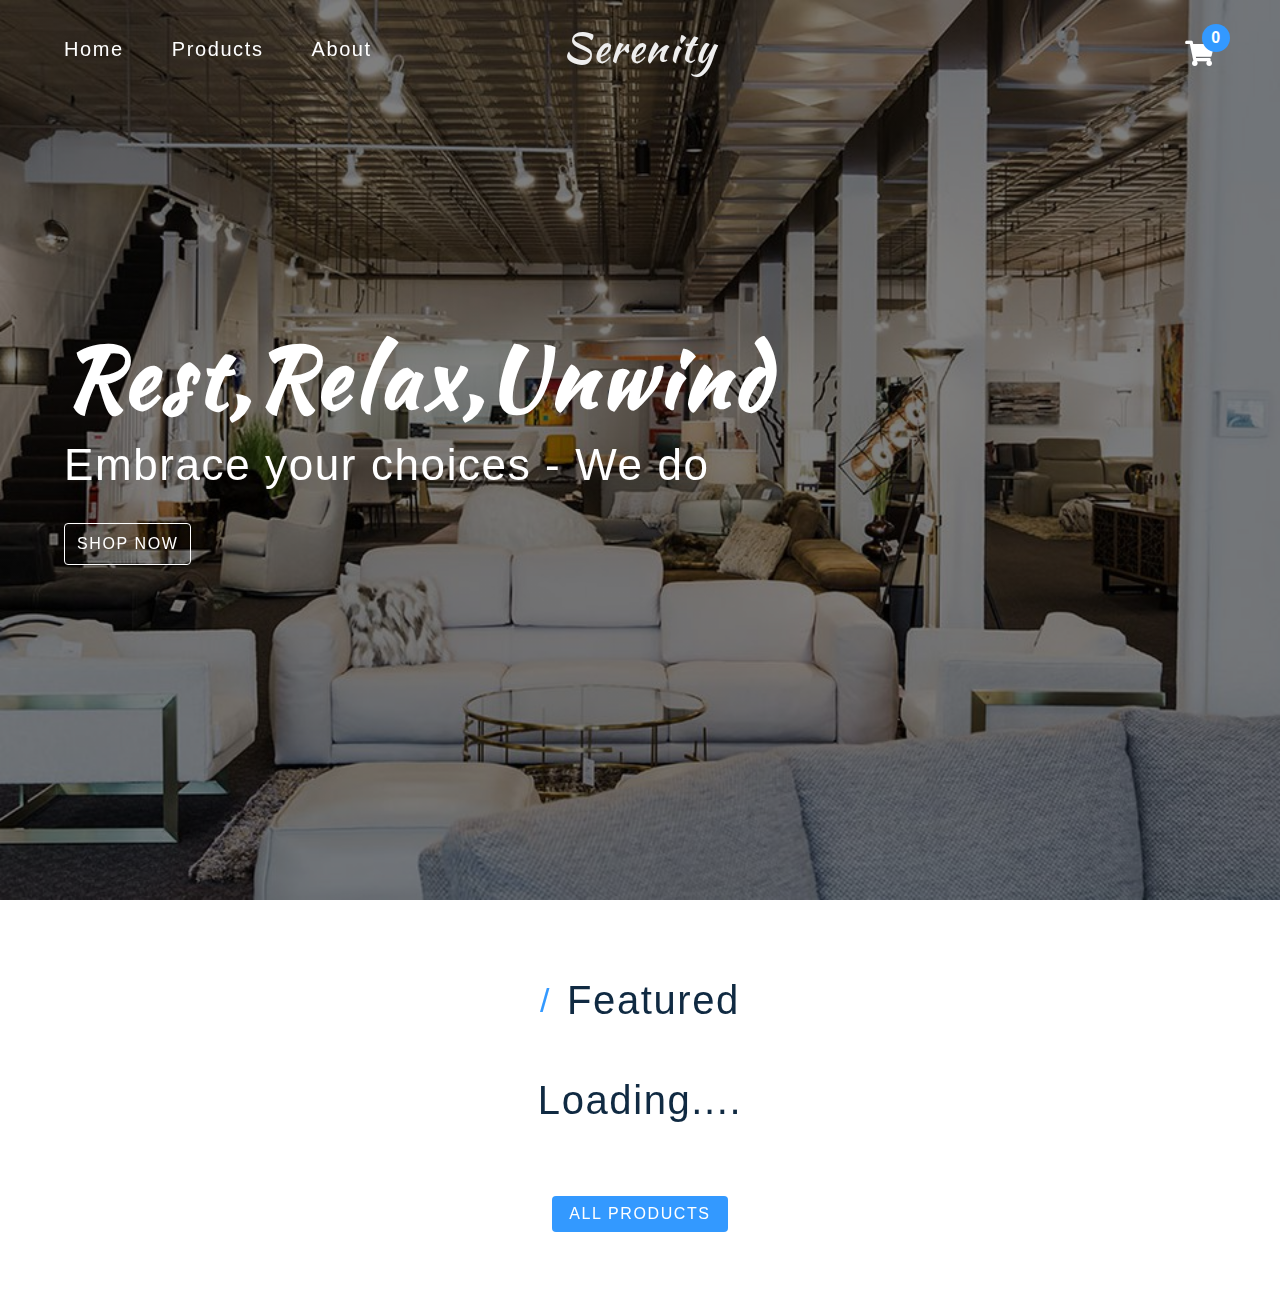
<file: index.html>
<!DOCTYPE html>
<html lang="en">
  <head>
    <meta charset="UTF-8" />
    <link rel="shortcut icon" href="images/favicon.ico" type="image/x-icon" />
    <meta name="viewport" content="width=device-width, initial-scale=1.0" />
    <!-- font-awesome -->
    <link
      rel="stylesheet"
      href="https://cdnjs.cloudflare.com/ajax/libs/font-awesome/5.14.0/css/all.min.css"
    />
    <!-- styles css -->
    <link rel="stylesheet" href="styles.css" />
    <title>Serenity</title>
  </head>
  <body>
    <!-- navbar -->
    <nav class="navbar">
      <div class="nav-center">
        <!-- links -->
        <div>
          <button class="toggle-nav">
            <i class="fas fa-bars"></i>
          </button>
          <ul class="nav-links">
            <li>
              <a href="index.html" class="nav-link">home</a>
            </li>
            <li>
              <a href="products.html" class="nav-link">products</a>
            </li>
            <li>
              <a href="about.html" class="nav-link">about</a>
            </li>
          </ul>
        </div>
        <!-- logo -->
        <h2 class="nav-logo">Serenity</h2>
        <!-- cart icon -->
        <div class="toggle-container">
          <button class="toggle-cart">
            <i class="fas fa-shopping-cart"></i>
          </button>
          <span class="cart-item-count">1</span>
        </div>
      </div>
    </nav>
    <!-- hero -->
    <section class="hero">
      <div class="hero-container">
        <h1 class="text-slanted">rest,relax,unwind</h1>
        <h3>Embrace your choices - We do</h3>
        <a href="products.html" class="hero-btn">shop now</a>
      </div>
    </section>
    <!-- sidebar -->
    <div class="sidebar-overlay">
      <aside class="sidebar">
        <!-- close -->
        <button class="sidebar-close">
          <i class="fas fa-times"></i>
        </button>
        <!-- links -->
        <ul class="sidebar-links">
          <li>
            <a href="index.html" class="sidebar-link">
              <i class="fas fa-home fa-fw"></i>
              home
            </a>
          </li>
          <li>
            <a href="products.html" class="sidebar-link">
              <i class="fas fa-couch fa-fw"></i>
              products
            </a>
          </li>
          <li>
            <a href="about.html" class="sidebar-link">
              <i class="fas fa-book fa-fw"></i>
              about
            </a>
          </li>
        </ul>
      </aside>
    </div>
    <!-- cart -->
    <div class="cart-overlay">
      <aside class="cart">
        <button class="cart-close">
          <i class="fas fa-times"></i>
        </button>
        <header>
          <h3 class="text-slanted">your bag</h3>
        </header>
        <!-- cart items -->
        <div class="cart-items">
          <!-- single item -->
          <!-- <article class="cart-item" data-id="">
            <img
              src="./images/main-bcg.jpeg"
              class="cart-item-img"
              alt="name"
            />

            <div>
              <h4 class="cart-item-name">high-back bench</h4>
              <p class="cart-item-price">$13.99</p>
              <button class="cart-item-remove-btn">remove</button>
            </div>
            <div>
              <button class="cart-item-increase-btn">
                <i class="fas fa-chevron-up"></i>
              </button>
              <p class="cart-item-amount">1</p>
              <button class="cart-item-increase-btn">
                <i class="fas fa-chevron-down"></i>
              </button>
            </div>
          </article> -->
          <!-- single item end -->
        </div>
        <!-- footer -->
        <footer>
          <h3 class="cart-total text-slanted">total : $12.99</h3>
          <button class="cart-checkout btn">checkout</button>
        </footer>
      </aside>
    </div>
    <!-- featured products -->
    <section class="section featured">
      <div class="title">
        <h2><span>/</span> featured</h2>
      </div>
      <div class="featured-center section-center">
        <h2 class="section-loading">loading....</h2>
        <!-- single product -->
        <!-- <article class="product">
          <div class="product-container">
            <img src="images/main-bcg.jpeg" class="product-img img" alt="" />
            <div class="product-icons">
              <a href="product.html?id=1" class="product-icon">
                <i class="fas fa-search"></i>
              </a>
              <button class="product-cart-btn product-icon" data-id="1">
                <i class="fas fa-shopping-cart"></i>
              </button>
            </div>
          </div>
          <footer>
            <p class="product-name">name</p>
            <h4 class="product-price">$9.99</h4>
          </footer>
        </article> -->
        <!-- single product end -->
      </div>
      <a href="products.html" class="btn"> all products </a>
    </section>
    <script type="module" src="index.js"></script>
  </body>
</html>
</file>
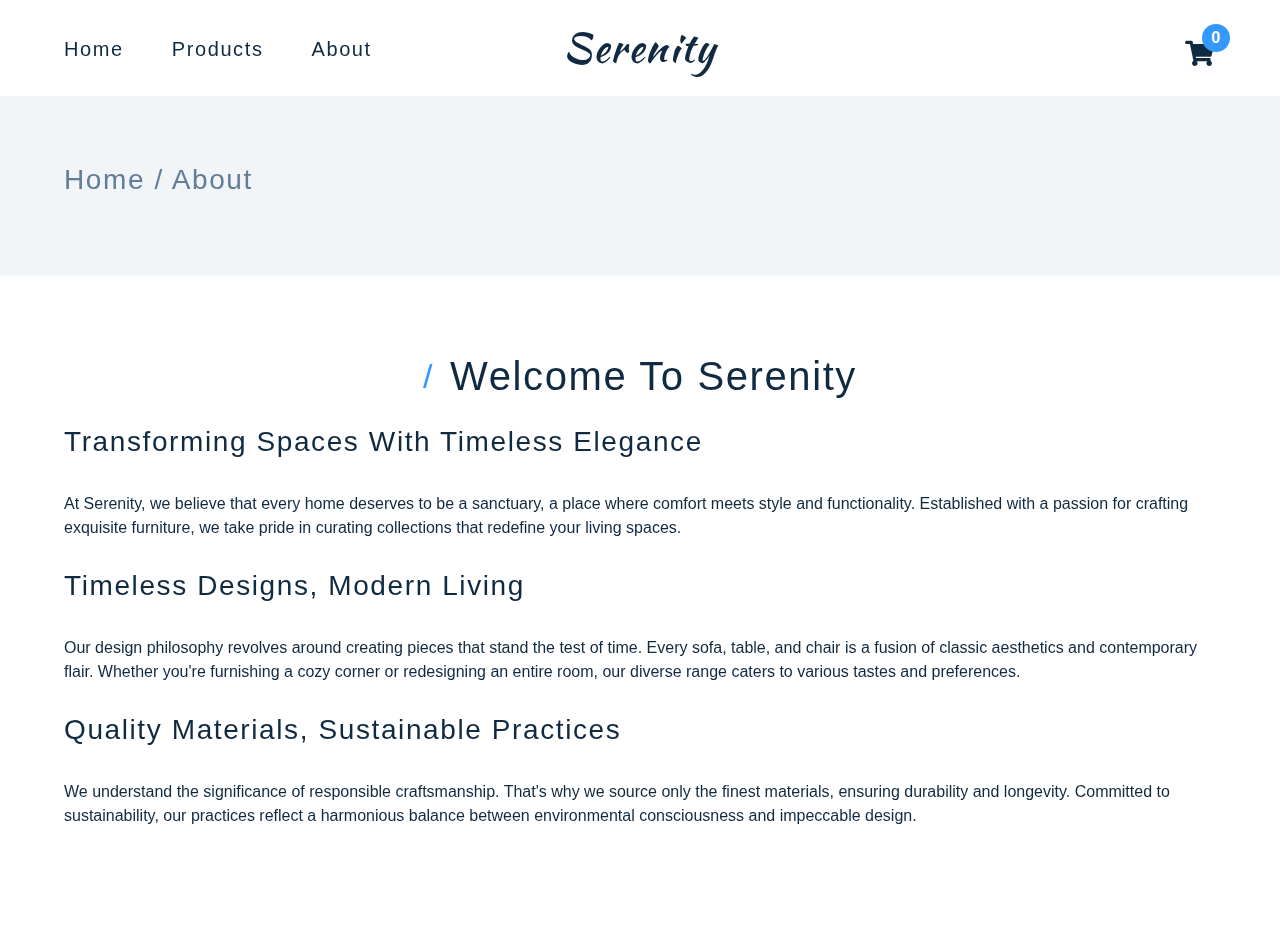
<file: about.html>
<!DOCTYPE html>
<html lang="en">
  <head>
    
    <meta charset="UTF-8" />
    
    <link rel="shortcut icon" href="images/favicon.ico" type="image/x-icon">
    <meta name="viewport" content="width=device-width, initial-scale=1.0" />
    <title>About us</title>
    <!-- font-awesome -->
    <link
      rel="stylesheet"
      href="https://cdnjs.cloudflare.com/ajax/libs/font-awesome/5.14.0/css/all.min.css"
    />

    <!-- styles css -->
    <link rel="stylesheet" href="styles.css" />
  </head>

  <body>
    <nav class="navbar page">
      <div class="nav-center">
        <!-- links -->
        <div>
          <button class="toggle-nav">
            <i class="fas fa-bars"></i>
          </button>
          <ul class="nav-links">
            <li>
              <a href="index.html" class="nav-link">home</a>
            </li>
            <li>
              <a href="products.html" class="nav-link">products</a>
            </li>
            <li>
              <a href="about.html" class="nav-link">about</a>
            </li>
          </ul>
        </div>
        <!-- logo -->
        <h2 class="nav-logo" style="color: #102a42">Serenity</h2>
        <!-- cart icon -->
        <div class="toggle-container">
          <button class="toggle-cart">
            <i class="fas fa-shopping-cart"></i>
          </button>
          <span class="cart-item-count">1</span>
        </div>
      </div>
    </nav>
    <!-- hero -->
    <section class="page-hero">
      <div class="section-center">
        <h3 class="page-hero-title">Home / About</h3>
      </div>
    </section>
    <!-- sidebar -->
    <div class="sidebar-overlay">
      <aside class="sidebar">
        <!-- close -->
        <button class="sidebar-close">
          <i class="fas fa-times"></i>
        </button>
        <!-- links -->
        <ul class="sidebar-links">
          <li>
            <a href="index.html" class="sidebar-link">
              <i class="fas fa-home fa-fw"></i>
              home
            </a>
          </li>
          <li>
            <a href="products.html" class="sidebar-link">
              <i class="fas fa-couch fa-fw"></i>
              products
            </a>
          </li>
          <li>
            <a href="about.html" class="sidebar-link">
              <i class="fas fa-book fa-fw"></i>
              about
            </a>
          </li>
        </ul>
      </aside>
    </div>
    <!-- cart -->
    <div class="cart-overlay">
      <aside class="cart">
        <button class="cart-close">
          <i class="fas fa-times"></i>
        </button>
        <header>
          <h3 class="text-slanted">your bag</h3>
        </header>
        <!-- cart items -->
        <div class="cart-items">

        </div>
        <!-- footer -->
        <footer>
          <h3 class="cart-total text-slanted">total : $12.99</h3>
          <button class="cart-checkout btn">checkout</button>
        </footer>
      </aside>
    </div>
    <!-- about -->
    <section class="section section-center about-page">
      <div class="title">
        <h2><span>/</span> Welcome to Serenity</h2>
      </div>
      <p class="about-text">
       <h3>Transforming Spaces with Timeless Elegance</h3> <br />
        At Serenity, we believe that every home deserves to be a sanctuary, a
        place where comfort meets style and functionality. Established with a
        passion for crafting exquisite furniture, we take pride in curating
        collections that redefine your living spaces.
      </p>
      <p class="about-text">
       <h3>Timeless Designs, Modern Living</h3> <br />
       Our design philosophy revolves around creating pieces that stand the test of time. Every sofa, table, and chair is a fusion of classic aesthetics and contemporary flair. Whether you're furnishing a cozy corner or redesigning an entire room, our diverse range caters to various tastes and preferences.
      </p>
      <p class="about-text">
       <h3>Quality Materials, Sustainable Practices</h3> <br />
       We understand the significance of responsible craftsmanship. That's why we source only the finest materials, ensuring durability and longevity. Committed to sustainability, our practices reflect a harmonious balance between environmental consciousness and impeccable design.
      </p>
    </section>
    <script type="module" src="./src/pages/about.js"></script>
  </body>
</html>
</file>
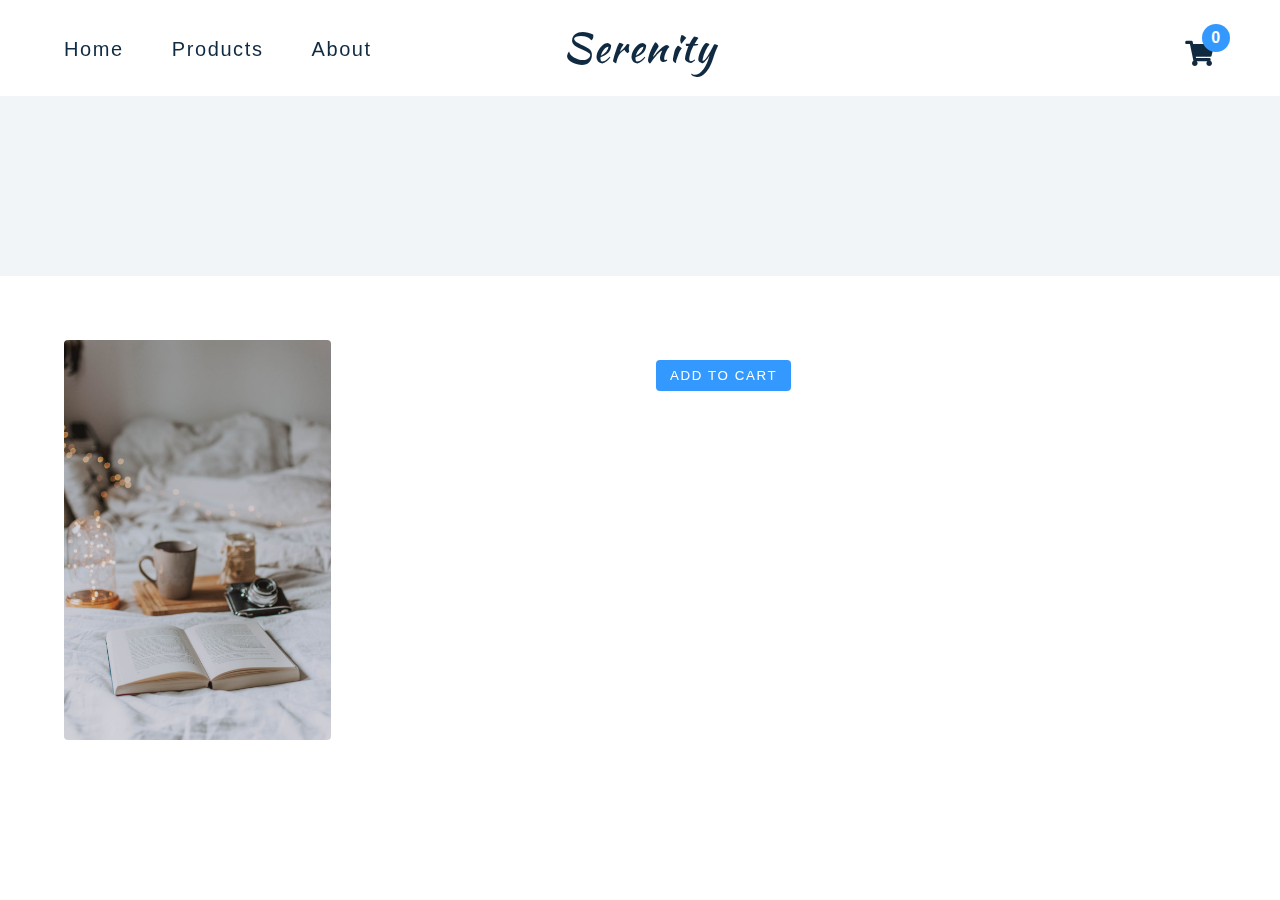
<file: product.html>
<!DOCTYPE html>
<html lang="en">
  <head>
    <meta charset="UTF-8" />
    <link rel="shortcut icon" href="images/favicon.ico" type="image/x-icon">
    <meta name="viewport" content="width=device-width, initial-scale=1.0" />
    <title>single product</title>
    <!-- font-awesome -->
    <link
      rel="stylesheet"
      href="https://cdnjs.cloudflare.com/ajax/libs/font-awesome/5.14.0/css/all.min.css"
    />

    <!-- styles css -->
    <link rel="stylesheet" href="styles.css" />
  </head>
  <body>
    <nav class="navbar page">
      <div class="nav-center">
        <!-- links -->
        <div>
          <button class="toggle-nav">
            <i class="fas fa-bars"></i>
          </button>
          <ul class="nav-links">
            <li>
              <a href="index.html" class="nav-link">home</a>
            </li>
            <li>
              <a href="products.html" class="nav-link">products</a>
            </li>
            <li>
              <a href="about.html" class="nav-link">about</a>
            </li>
          </ul>
        </div>
        <!-- logo -->
        <h2 class="nav-logo" style="color: #102a42">Serenity</h2>
        <!-- cart icon -->
        <div class="toggle-container">
          <button class="toggle-cart">
            <i class="fas fa-shopping-cart"></i>
          </button>
          <span class="cart-item-count">1</span>
        </div>
      </div>
    </nav>
    <!-- hero -->
    <section class="page-hero">
      <div class="section-center">
        <h3 class="page-hero-title"></h3>
      </div>
    </section>
    <!-- sidebar -->
    <div class="sidebar-overlay">
      <aside class="sidebar">
        <!-- close -->
        <button class="sidebar-close">
          <i class="fas fa-times"></i>
        </button>
        <!-- links -->
        <ul class="sidebar-links">
          <li>
            <a href="index.html" class="sidebar-link">
              <i class="fas fa-home fa-fw"></i>
              home
            </a>
          </li>
          <li>
            <a href="products.html" class="sidebar-link">
              <i class="fas fa-couch fa-fw"></i>
              products
            </a>
          </li>
          <li>
            <a href="about.html" class="sidebar-link">
              <i class="fas fa-book fa-fw"></i>
              about
            </a>
          </li>
        </ul>
      </aside>
    </div>
    <!-- cart -->
    <div class="cart-overlay">
      <aside class="cart">
        <button class="cart-close">
          <i class="fas fa-times"></i>
        </button>
        <header>
          <h3 class="text-slanted">your bag</h3>
        </header>
        <!-- cart items -->
        <div class="cart-items">
          <!-- single item -->
<!--           <article class="cart-item" data-id="">
            <img
              src=""
              class="cart-item-img"
              alt="name"
            />
            
            <div>
              <h4 class="cart-item-name"></h4>
              <p class="cart-item-price"></p>
              <button class="cart-item-remove-btn"></button>
            </div> -->
            <!-- amount -->
<!--             <div>
              <button class="cart-item-increase-btn">
                <i class="fas fa-chevron-up"></i>
              </button>
              <p class="cart-item-amount">1</p>
              <button class="cart-item-increase-btn">
                <i class="fas fa-chevron-down"></i>
              </button>
            </div>
          </article> -->
          <!-- single item end -->
        </div>
        <!-- footer -->
        <footer>
          <h3 class="cart-total text-slanted">total : $12.99</h3>
          <button class="cart-checkout btn">checkout</button>
        </footer>
      </aside>
    </div>
    <!-- product info -->
    <section class="single-product">
      <div class="section-center single-product-center">
        <img src="./images/main-bcg.jpeg" class="single-product-img" alt="" />
        <article class="single-product-info">
          <div>
            <h2 class="single-product-title"></h2>
            <p class="single-product-company text-slanted"></p>
            <p class="single-product-price"></p>
            <div class="single-product-colors"></div>
            <p class="single-product-desc"></p>
            <button class="addToCartBtn btn" data-id="'id">add to cart</button>
          </div>
        </article>
      </div>
    </section>
    <div class="page-loading">
      <h2>loading...</h2>
    </div>
    <script type="module" src="./src/pages/product.js"></script>
  </body>
</html>
</file>
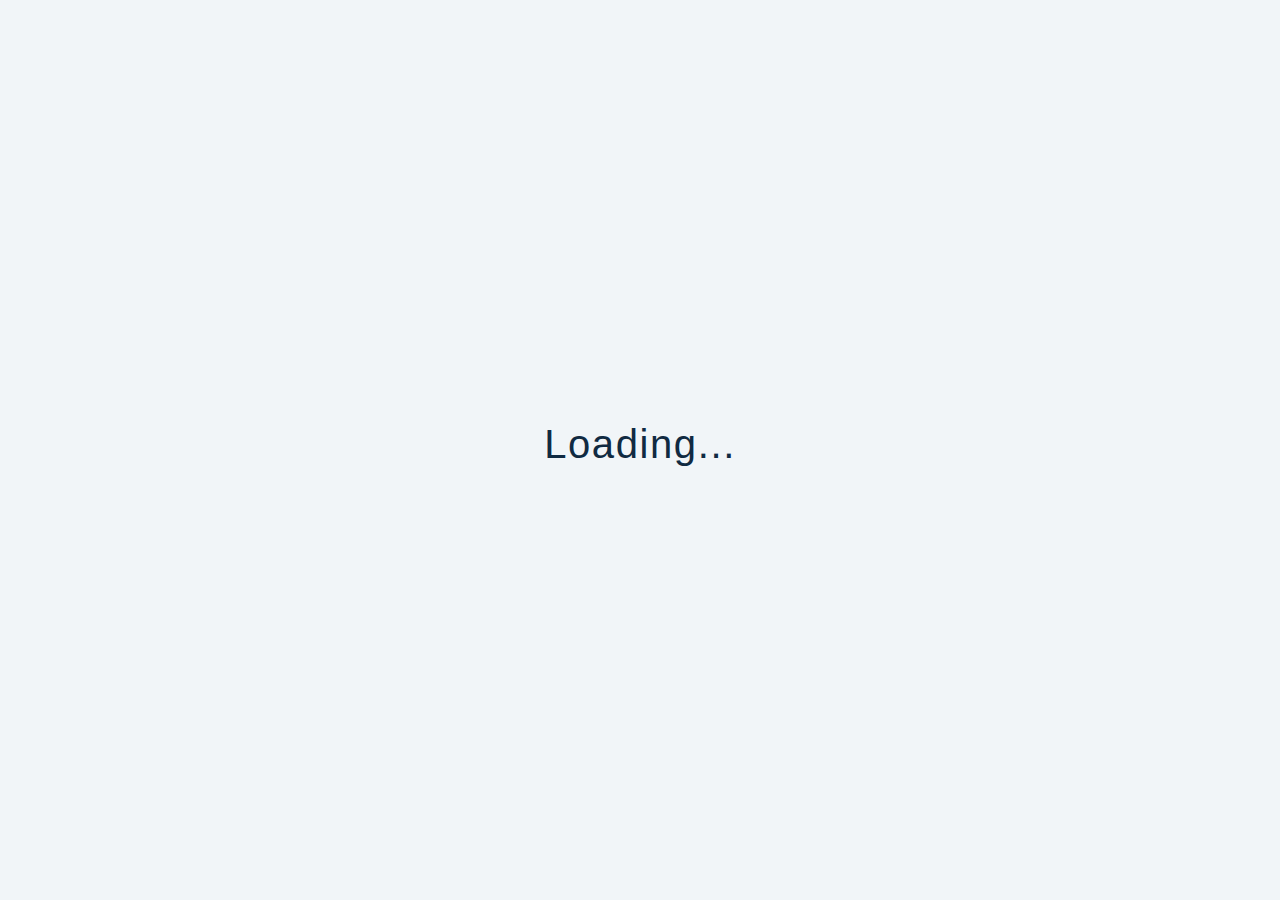
<file: products.html>
<!DOCTYPE html>
<html lang="en">
  <head>
    <meta charset="UTF-8" />
    <link rel="shortcut icon" href="images/favicon.ico" type="image/x-icon" />

    <meta name="viewport" content="width=device-width, initial-scale=1.0" />
    <title>Our Products</title>
    <!-- font-awesome -->
    <link
      rel="stylesheet"
      href="https://cdnjs.cloudflare.com/ajax/libs/font-awesome/5.14.0/css/all.min.css"
    />

    <!-- styles css -->
    <link rel="stylesheet" href="styles.css" />
  </head>

  <body>
    <nav class="navbar page">
      <div class="nav-center">
        <!-- links -->
        <div>
          <button class="toggle-nav">
            <i class="fas fa-bars"></i>
          </button>
          <ul class="nav-links">
            <li>
              <a href="index.html" class="nav-link">home</a>
            </li>
            <li>
              <a href="products.html" class="nav-link">products</a>
            </li>
            <li>
              <a href="about.html" class="nav-link">about</a>
            </li>
          </ul>
        </div>
        <!-- logo -->
        <h2 class="nav-logo" style="color: #102a42">Serenity</h2>
        <!-- cart icon -->
        <div class="toggle-container">
          <button class="toggle-cart">
            <i class="fas fa-shopping-cart"></i>
          </button>
          <span class="cart-item-count">1</span>
        </div>
      </div>
    </nav>
    <!-- hero -->
    <section class="page-hero">
      <div class="section-center">
        <h3 class="page-hero-title">Home / products</h3>
      </div>
    </section>
    <!-- sidebar -->
    <div class="sidebar-overlay">
      <aside class="sidebar">
        <!-- close -->
        <button class="sidebar-close">
          <i class="fas fa-times"></i>
        </button>
        <!-- links -->
        <ul class="sidebar-links">
          <li>
            <a href="index.html" class="sidebar-link">
              <i class="fas fa-home fa-fw"></i>
              home
            </a>
          </li>
          <li>
            <a href="products.html" class="sidebar-link">
              <i class="fas fa-couch fa-fw"></i>
              products
            </a>
          </li>
          <li>
            <a href="about.html" class="sidebar-link">
              <i class="fas fa-book fa-fw"></i>
              about
            </a>
          </li>
        </ul>
      </aside>
    </div>
    <!-- cart -->
    <div class="cart-overlay">
      <aside class="cart">
        <button class="cart-close">
          <i class="fas fa-times"></i>
        </button>
        <header>
          <h3 class="text-slanted">your bag</h3>
        </header>
        <!-- cart items -->
        <div class="cart-items"></div>
        <!-- footer -->
        <footer>
          <h3 class="cart-total text-slanted">total : $12.99</h3>
          <button class="cart-checkout btn">checkout</button>
        </footer>
      </aside>
    </div>
    <!-- products -->
    <section class="products">
      <!-- filters -->
      <div class="filters">
        <div class="filters-container">
          <!-- search -->
          <form class="input-form">
            <input type="text" placeholder="search..." class="search-input" />
          </form>
          <!-- category -->
          <h4>company</h4>
          <article class="companies">
            <!-- <button class="company-btn">all</button>
            <button class="company-btn">ikea</button> -->
          </article>
          <!-- price -->
          <h4>Price</h4>
          <form class="price-form">
            <input
              type="range"
              min="0"
              max="100"
              value="50"
              class="price-filter"
            />
          </form>
          <p class="price-value"></p>
        </div>
      </div>
      <!-- products -->
      <div class="products-container"></div>
    </section>
    <!-- loading -->
    <div class="page-loading">
      <h2>Loading...</h2>
    </div>
    <script type="module" src="./src/pages/products.js"></script>
  </body>
</html>
</file>
<file: styles.css>
@import url("https://fonts.googleapis.com/css2?family=Kaushan+Script&display=swap");
/*
=============== 
Variables
===============
*/

:root {
  /* Darker shades of navy */
  --clr-primary-1: hsl(210, 100%, 20%);
  --clr-primary-2: hsl(210, 100%, 30%);
  --clr-primary-3: hsl(210, 100%, 40%);
  --clr-primary-4: hsl(210, 100%, 50%);
  --clr-primary-5: hsl(210, 100%, 60%);

  /* Lighter shades of navy */
  --clr-primary-6: hsl(210, 100%, 70%);
  --clr-primary-7: hsl(210, 100%, 80%);
  --clr-primary-8: hsl(210, 100%, 90%);
  --clr-primary-9: hsl(210, 100%, 95%);
  --clr-primary-10: hsl(210, 100%, 98%);

  /* darkest grey - used for headings */
  --clr-grey-1: #102a42;
  --clr-grey-2: hsl(211, 39%, 23%);
  --clr-grey-3: hsl(209, 34%, 30%);
  --clr-grey-4: hsl(209, 28%, 39%);
  /* grey used for paragraphs */
  --clr-grey-5: hsl(210, 22%, 49%);
  --clr-grey-6: hsl(209, 23%, 60%);
  --clr-grey-7: hsl(211, 27%, 70%);
  --clr-grey-8: hsl(210, 31%, 80%);
  --clr-grey-9: hsl(212, 33%, 89%);
  --clr-grey-10: hsl(210, 36%, 96%);
  --clr-white: #fff;
  --clr-red-dark: hsl(360, 67%, 44%);
  --clr-red-light: hsl(360, 71%, 66%);
  --clr-green-dark: hsl(125, 67%, 44%);
  --clr-green-light: hsl(125, 71%, 66%);
  --clr-black: #222;

  --transition: all 0.3s linear;
  --spacing: 0.1rem;
  --radius: 0.25rem;
  --light-shadow: 0 5px 15px rgba(0, 0, 0, 0.1);
  --dark-shadow: 0 5px 15px rgba(0, 0, 0, 0.2);
  --max-width: 1170px;
  --fixed-width: 620px;
}
/*
=============== 
Global Styles
===============
*/

*,
::after,
::before {
  margin: 0;
  padding: 0;
  box-sizing: border-box;
}
body {
  font-family: -apple-system, BlinkMacSystemFont, "Segoe UI", Roboto, Oxygen,
    Ubuntu, Cantarell, "Open Sans", "Helvetica Neue", sans-serif;
  background: var(--clr-white);
  color: var(--clr-grey-1);
  line-height: 1.5;
  font-size: 0.875rem;
}
ul {
  list-style-type: none;
}
a {
  text-decoration: none;
}
h1,
h2,
h3,
h4 {
  letter-spacing: var(--spacing);
  text-transform: capitalize;
  line-height: 1.25;
  margin-bottom: 0.75rem;
  font-weight: 400;
}
h1 {
  font-size: 3rem;
}
h2 {
  font-size: 2rem;
}
h3 {
  font-size: 1.25rem;
}
h4 {
  font-size: 0.875rem;
}
p {
  margin-bottom: 1.25rem;
  color: var(--clr-grey-5);
}
@media screen and (min-width: 800px) {
  h1 {
    font-size: 4rem;
  }
  h2 {
    font-size: 2.5rem;
  }
  h3 {
    font-size: 1.75rem;
  }
  h4 {
    font-size: 1rem;
  }
  body {
    font-size: 1rem;
  }
  h1,
  h2,
  h3,
  h4 {
    line-height: 1;
  }
}
.img {
  width: 100%;
  display: block;
}
.text-slanted {
  font-family: "Kaushan Script", cursive;
}
.section-center {
  width: 90vw;
  max-width: var(--max-width);
  margin: 0 auto;
}
.section {
  padding: 5rem 0;
}
.btn {
  background: var(--clr-primary-5);
  color: var(--clr-white);
  border-radius: var(--radius);
  padding: 0.375rem 0.75rem;
  text-transform: uppercase;
  letter-spacing: var(--spacing);
  display: inline-block;
  transition: var(--transition);
  border-color: transparent;
  cursor: pointer;
}
.btn:hover {
  background: var(--clr-primary-7);
  color: var(--clr-black);
}
.section-loading {
  text-align: center;
  position: absolute;
  top: 2rem;
  left: 50%;
  transform: translate(-50%, -50%);
  text-align: center;
}
.page-loading {
  position: fixed;
  top: 0;
  left: 0;
  width: 100%;
  height: 100%;
  background: var(--clr-grey-10);
  display: flex;
  align-items: center;
  justify-content: center;
}
/*
=============== 
Navbar
===============
*/

.navbar {
  height: 6rem;
  background: transparent;
  display: flex;
  align-items: center;
  justify-content: center;
}

.nav-center {
  width: 90vw;
  max-width: var(--max-width);
  display: flex;
  justify-content: space-between;
  align-items: center;
}
.nav-links {
  display: none;
}
.toggle-nav {
  background: var(--clr-primary-5);
  border-color: transparent;
  color: var(--clr-white);
  width: 3.75rem;
  height: 2.25rem;
  display: flex;
  align-items: center;
  justify-content: center;
  font-size: 1.5rem;
  border-radius: 2rem;
  cursor: pointer;
  transition: var(--transition);
}
.toggle-nav:hover {
  background: var(--clr-primary-3);
}
.toggle-container {
  position: relative;
  margin-top: 0.75rem;
}
.toggle-cart {
  background: transparent;
  border-color: transparent;
  font-size: 1.6rem;
  color: var(--clr-white);
  cursor: pointer;
}
.cart-item-count {
  position: absolute;
  top: -0.85rem;
  right: -0.85rem;
  background: var(--clr-primary-5);
  width: 1.75rem;
  height: 1.75rem;
  display: grid;
  place-items: center;
  border-radius: 50%;
  color: var(--clr-white);
  font-weight: bold;
  font-size: 1rem;
}

.nav-logo {
  font-family: "Kaushan Script", cursive;
  color: #eee;
}

@media screen and (min-width: 800px) {
  .nav-center {
    position: relative;
  }
  .nav-logo {
    position: absolute;
    top: 50%;
    left: 65%;
    transform: translate(-50%, -50%);
  }
  .toggle-nav {
    display: none;
  }
  .nav-links {
    display: flex;
    font-size: 1.5rem;
    text-transform: capitalize;
  }
  .nav-link {
    color: var(--clr-white);
    margin-right: 3rem;
    letter-spacing: var(--spacing);
    transition: var(--transition);
    font-size: 1.25rem;
  }
  .nav-link:hover {
    color: var(--clr-primary-5);
  }
}
@media screen and (min-width: 992px) {
  .nav-logo {
    left: 50%;
  }
}
/* page navbar */
.page .nav-link {
  color: var(--clr-grey-1);
}
.page .nav-link:hover {
  color: var(--clr-primary-5);
}
.page .toggle-cart {
  color: var(--clr-grey-1);
}
/*
=============== 
Hero
===============
*/
.hero {
  min-height: 100vh;
  margin-top: -6rem;
  background: linear-gradient(rgba(0, 0, 0, 0.5), rgba(0, 0, 0, 0.5)),
    url(./images/furniture.jpg) center/cover;
  display: grid;
  place-items: center;
  color: var(--clr-white);
}
.hero-container {
  width: 90vw;
  max-width: var(--max-width);
}
.hero h1 {
  font-weight: 700;
}
.hero h3 {
  text-transform: none;
  font-size: 1.5rem;
}
.hero-btn {
  color: var(--clr-white);
  background: transparent;
  border: 1px solid var(--clr-white);
  padding: 0.5rem 0.75rem;
  display: inline-block;
  margin-top: 0.75rem;
  text-transform: uppercase;
  letter-spacing: var(--spacing);
  border-radius: var(--radius);
  transition: var(--transition);
}
.hero-btn:hover {
  background: var(--clr-white);
  color: var(--clr-primary-5);
}

@media screen and (min-width: 800px) {
  .hero h3 {
    font-size: 1.5rem;
    margin: 1rem 0;
  }
}

@media screen and (min-width: 992px) {
  .hero h1 {
    font-size: 5.25rem;
    letter-spacing: 5px;
  }
  .hero h3 {
    font-size: 2.75rem;
    margin: 1.5rem 0;
  }
}

/*
=============== 
Sidebar
===============
*/
.sidebar-overlay {
  position: fixed;
  top: 0;
  left: 0;
  width: 100%;
  height: 100%;
  display: grid;
  place-items: center;
  z-index: -1;
  transition: var(--transition);
  opacity: 0;
  background: rgba(0, 0, 0, 0.5);
}
.sidebar-overlay.show {
  opacity: 1;
  z-index: 100;
}
.sidebar {
  width: 90vw;
  height: 95vh;
  max-width: var(--fixed-width);
  background: var(--clr-white);
  border-radius: var(--radius);
  box-shadow: var(--dark-shadow);
  position: relative;
  padding: 4rem;
  transform: scale(0);
}
.show .sidebar {
  transform: scale(1);
}
.sidebar-close {
  font-size: 2rem;
  background: transparent;
  border-color: transparent;
  color: var(--clr-grey-5);
  position: absolute;
  top: 1rem;
  right: 1rem;
  cursor: pointer;
}

.sidebar-link {
  font-size: 1.5rem;
  text-transform: capitalize;
  color: var(--clr-grey-1);
}
.sidebar-link i {
  color: var(--clr-grey-5);
  margin-right: 1rem;
  margin-bottom: 1rem;
}
@media screen and (min-width: 800px) {
  .sidebar-overlay {
    display: none;
  }
}
/*
=============== 
Cart
===============
*/
.cart-overlay {
  position: fixed;
  top: 0;
  left: 0;
  width: 100%;
  height: 100%;
  background: rgba(0, 0, 0, 0.5);
  transition: var(--transition);
  opacity: 0;
  z-index: -1;
}
.cart-overlay.show {
  opacity: 1;
  z-index: 100;
}
.cart {
  position: fixed;
  top: 0;
  right: 0;
  width: 100%;
  height: 100%;
  max-width: 400px;
  background: var(--clr-grey-10);
  padding: 3rem 1rem 0 1rem;
  display: grid;
  grid-template-rows: auto 1fr auto;
  transition: var(--transition);
  transform: translateX(100%);
  overflow: scroll;
}
.show .cart {
  transform: translateX(0);
}
.cart-close {
  font-size: 2rem;
  background: transparent;
  border-color: transparent;
  color: var(--clr-grey-5);
  position: absolute;
  top: 0.5rem;
  left: 1rem;
  cursor: pointer;
}
.cart header {
  text-align: center;
}
.cart header h3 {
  font-weight: 500;
}
.cart-total {
  text-align: center;
  margin-bottom: 2rem;
  font-weight: 500;
}
.cart-checkout {
  display: block;
  width: 75%;
  margin: 0 auto;
  margin-bottom: 3rem;
}
/* cart item */
.cart-item {
  margin: 1rem 0;
  display: grid;
  grid-template-columns: auto 1fr auto;

  column-gap: 1.5rem;
  align-items: center;
}
.cart-item-img {
  width: 75px;
  height: 50px;
  object-fit: cover;
  border-radius: var(--radius);
}
.cart-item-name {
  margin-bottom: 0.15rem;
}
.cart-item-price {
  margin-bottom: 0;
  font-size: 0.75rem;
  color: var(--clr-grey-3);
}
.cart-item-remove-btn {
  background: transparent;
  border-color: transparent;
  color: red;
  letter-spacing: var(--spacing);
  cursor: pointer;
}
.cart-item-amount {
  margin-bottom: 0;
  text-align: center;
  color: var(--clr-grey-3);
  line-height: 1;
}
.cart-item-increase-btn,
.cart-item-decrease-btn {
  background: transparent;
  border-color: transparent;
  color: var(--clr-primary-5);
  cursor: pointer;
  font-size: 0.85rem;
  padding: 0.25rem;
}
/*
=============== 
Title
===============
*/

.title h2 {
  display: flex;
  justify-content: center;
  align-items: center;
  font-weight: 500;
}
.title span {
  color: var(--clr-primary-5);
  font-size: 0.85em;
  margin-right: 1rem;
}
/*
=============== 
product
===============
*/
.product-img {
  height: 15rem;
  object-fit: cover;
  border-radius: var(--radius);
}
.product-container {
  position: relative;
}
.product-icons {
  position: absolute;
  top: 50%;
  left: 50%;
  transform: translate(-50%, -50%);
  opacity: 0;
  display: flex;
  transition: var(--transition);
}
.product-icon {
  width: 2.25rem;
  height: 2.25rem;
  background: var(--clr-primary-5);
  color: var(--clr-white);
  display: grid;
  place-items: center;
  border-radius: 50%;
  transition: var(--transition);
  cursor: pointer;
  font-size: 1rem;
  border-color: transparent;
  margin: 0 0.5rem;
}
.product-icon:hover {
  background: var(--clr-primary-7);
}
.product-container:hover .product-icons {
  opacity: 1;
}
.product footer {
  padding: 0.75rem 0;
  text-align: center;
}
.product-name {
  margin-bottom: 0.25rem;
  text-transform: capitalize;
  letter-spacing: var(--spacing);
}
.product-price {
  margin-bottom: 0;
  color: var(--clr-grey-3);
  font-weight: 700;
}

.featured-center {
  margin: 3rem auto 2rem auto;
  display: grid;
  gap: 1rem;
  min-height: 6rem;
  position: relative;
}
.featured .btn {
  display: block;
  width: 11rem;
  margin: 0 auto;
  text-align: center;
}
@media screen and (min-width: 992px) {
  .featured-center {
    display: grid;
    grid-template-columns: 1fr 1fr;
  }
}
@media screen and (min-width: 1200px) {
  .featured-center {
    display: grid;
    grid-template-columns: 1fr 1fr 1fr;
  }
  .product .img {
    height: 13rem;
  }
}
/*
=============== 
About Page
===============
*/
.about-text {
  line-height: 2;
  max-width: 45em;
  margin: 0 auto;
  margin-top: 2rem;
}

/*
=============== 
Products Page
===============
*/
.products {
  width: 90vw;
  display: grid;
  grid-gap: 1rem;
  margin: 4rem auto;
  max-width: var(--max-width);
  position: relative;
}
.filters-container {
  position: sticky;
  top: 1rem;
}
.filters h4 {
  font-weight: 500;
  margin: 1.5rem 0 0.5rem;
}

.search-input {
  padding: 0.5rem;
  background: var(--clr-grey-10);
  border-radius: var(--radius);
  border-color: transparent;
  letter-spacing: var(--spacing);
}
.search-input::placeholder {
  text-transform: capitalize;
}
.company-btn {
  display: block;
  margin: 0.25em 0;
  padding: 0.25rem;
  text-transform: capitalize;
  background: transparent;
  border-color: transparent;
  letter-spacing: var(--spacing);
  color: var(--clr-grey-5);
  cursor: pointer;
  transition: var(--transition);
}
.company-btn:hover {
  color: var(--clr-grey-3);
}
.price-filter {
  background: var(--clr-grey-5) !important;
  color: var(--clr-grey-5);
}
@media screen and (min-width: 768px) {
  .products {
    grid-template-columns: 200px 1fr;
  }
  .categories {
    position: sticky;
    top: 1rem;
  }
}
@media screen and (min-width: 992px) {
  .products-container {
    display: grid;
    grid-template-columns: repeat(2, 1fr);
    gap: 1rem;
  }
  .products-container .product-img {
    height: 10rem;
  }
  .products-container .product-name {
    font-size: 0.85rem;
  }
  .products-container .product-price {
    font-size: 0.85rem;
  }
}
@media screen and (min-width: 1170px) {
  .products-container {
    grid-template-columns: repeat(3, 1fr);
  }
}
.filter-error {
  position: absolute;
  top: 5rem;
  left: 0;
  width: 100%;
  text-align: center;
  margin-top: 4rem;
}
/*
=============== 
Single Product Page
===============
*/
.page-hero {
  min-height: 20vh;
  display: grid;
  place-items: center;
  background: var(--clr-grey-10);
  color: var(--clr-grey-5);
}
.page-hero-title {
  font-weight: 500;
}
.single-product {
  padding: 2rem 0;
}
.single-product-center {
  margin: 2rem auto;
  display: grid;
  gap: 1rem 2rem;
}
.single-product-img {
  height: 25rem;
  border-radius: var(--radius);
  object-fit: cover;
}
.single-product-company {
  font-size: 1.2rem;
  color: var(--clr-grey-8);
  text-transform: uppercase;
  letter-spacing: var(--spacing);
  margin-bottom: 1.25rem;
}
.single-product-price {
  color: var(--clr-grey-3);
  font-size: 1.25rem;
  font-weight: 500;
}

.product-color {
  display: inline-block;
  width: 1rem;
  height: 1rem;
  border-radius: 50%;
  background: #222;
  margin: 0.5rem 0.5rem 1.5rem 0;
}

.single-product-desc {
  max-width: 25em;
  line-height: 1.8;
}
@media screen and (min-width: 992px) {
  .single-product-center {
    grid-template-columns: 1fr 1fr;
  }
}
</file>
